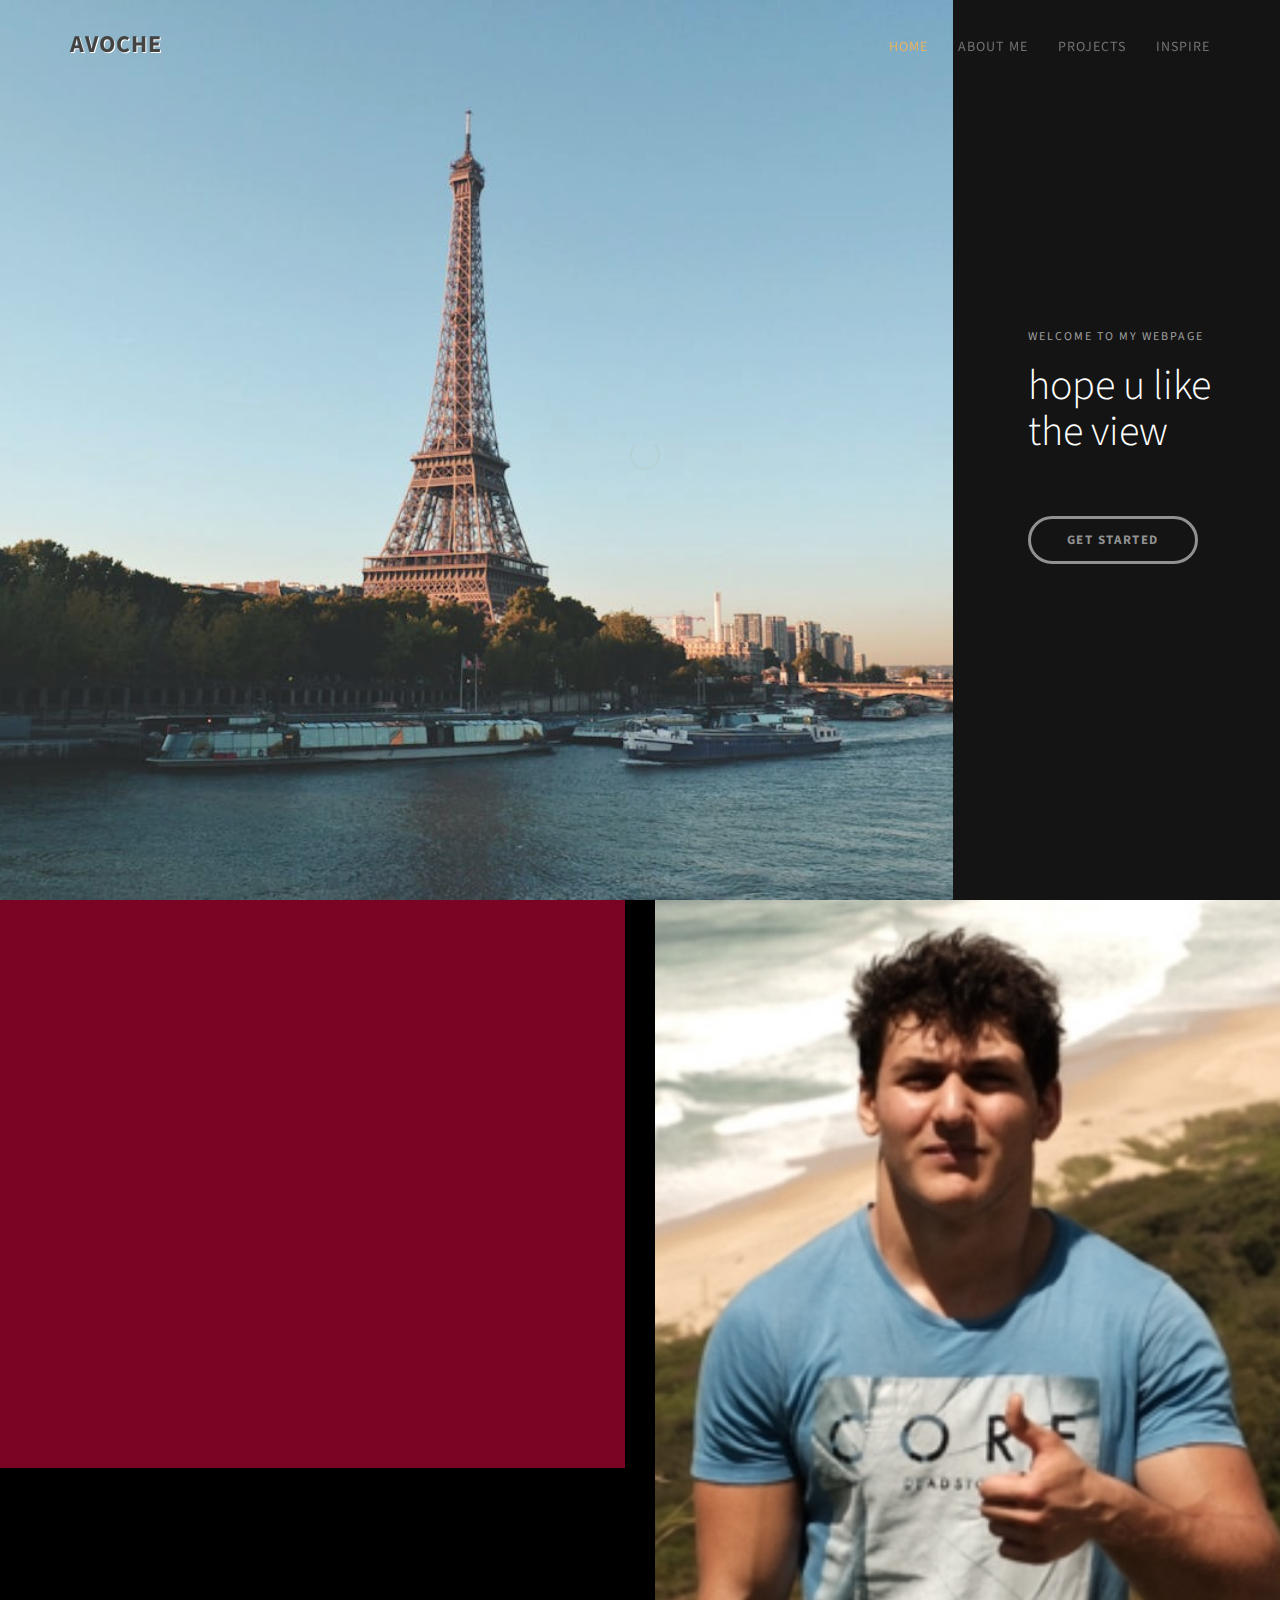
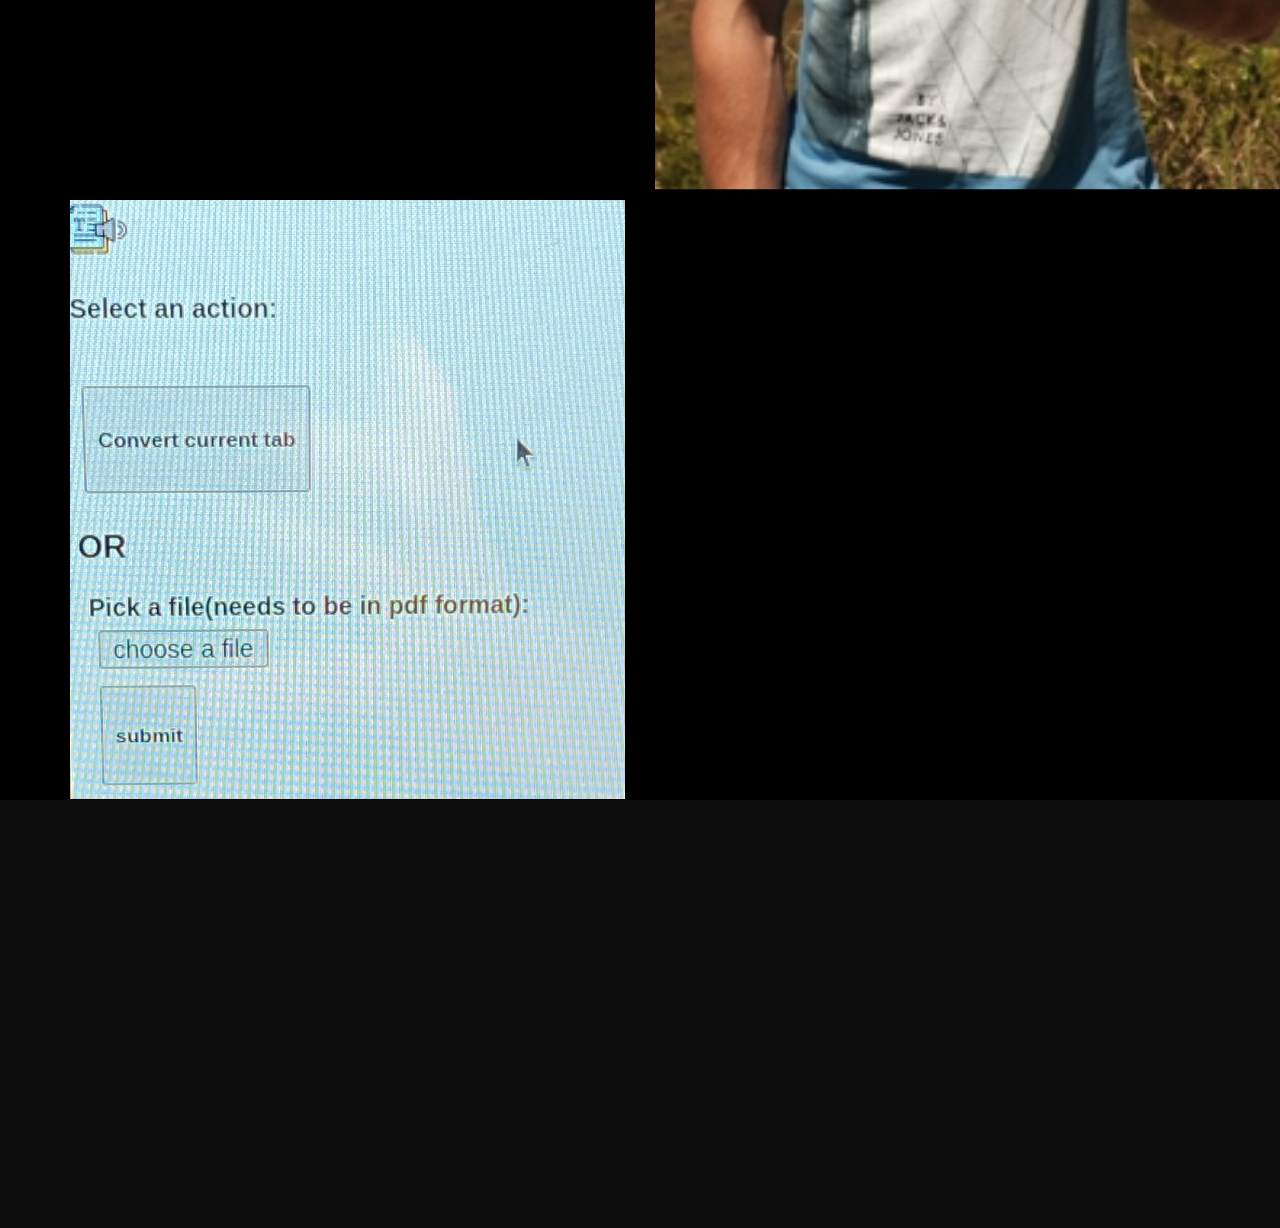
<file: index.html>
<!DOCTYPE html>
<html lang="en">
  <head>
    <meta charset="UTF-8" />
    <meta http-equiv="X-UA-Compatible" content="IE=Edge" />
    <meta name="description" content="" />
    <meta name="keywords" content="" />
    <meta name="author" content="templatemo" />
    <meta
      name="viewport"
      content="width=device-width, initial-scale=1, maximum-scale=1"
    />

    <title>AVOCHE</title>
    <link rel="stylesheet" href="css/bootstrap.min.css" />
    <link rel="stylesheet" href="css/animate.css" />
    <link rel="stylesheet" href="css/font-awesome.min.css" />
    <link rel="stylesheet" href="css/templatemo-style.css" />

    <link
      href="https://fonts.googleapis.com/css?family=Source+Sans+Pro:300,400,700"
      rel="stylesheet"
    />
  </head>
  <body data-spy="scroll" data-target=".navbar-collapse" data-offset="50">
    <!-- PRE LOADER -->

    <div class="preloader">
      <div class="spinner">
        <span class="spinner-rotate"></span>
      </div>
    </div>

    <!-- Navigation Section -->

    <div class="navbar navbar-fixed-top custom-navbar" role="navigation">
      <div class="container">
        <!-- navbar header -->
        <div class="navbar-header">
          <button
            class="navbar-toggle"
            data-toggle="collapse"
            data-target=".navbar-collapse"
          >
            <span class="icon icon-bar"></span>
            <span class="icon icon-bar"></span>
            <span class="icon icon-bar"></span>
          </button>
          <a href="#" class="navbar-brand">AVOCHE</a>
        </div>

        <div class="collapse navbar-collapse">
          <ul class="nav navbar-nav navbar-right">
            <li><a href="#home" class="smoothScroll">Home</a></li>
            <li><a href="#about" class="smoothScroll">About Me</a></li>
            <li><a href="#project" class="smoothScroll">projects</a></li>
            <li><a href="#quotes" class="smoothScroll">INSPIRE</a></li>
          </ul>
        </div>
      </div>
    </div>

    <!-- Home Section -->

    <section id="home" class="parallax-section">
      <div class="container">
        <div class="row">
          <div class="col-md-9 col-sm-12 col-xs-12">
            <div class="home-img">
              <img
                id="img"
                src="images/home_paris.jpeg"
                class="img-responsive"
              />
            </div>
          </div>
          <div class="col-md-3 col-sm-12 col-xs-12">
            <div class="home-thumb">
              <div class="section-title">
                <h4 class="wow fadeInUp" data-wow-delay="0.3s">
                  welcome to my webpage
                </h4>
                <h1 class="wow fadeInUp" data-wow-delay="0.6s">
                  hope u like the view
                </h1>
                <a
                  href="#about"
                  class="wow fadeInUp smoothScroll section-btn btn btn-success"
                  data-wow-delay="1.4s"
                >
                  Get Started
                </a>
              </div>
            </div>
          </div>
        </div>
      </div>
    </section>

    <!-- About Section -->
    <section id="about" class="parallax-section">
      <div class="container">
        <div class="row align-items-stretch">
          <div class="col-md-6 col-sm-12 d-flex">
            <div class="about-thumb flex-fill">
              <div class="wow fadeInUp section-title" data-wow-delay="0.4s">
                <h1>Me me me!</h1>
                <p class="color-yellow">INTRO</p>
              </div>
              <div class="wow fadeInUp" data-wow-delay="0.8s">
                <p>name: Avo</p>
                <p>degree: 2nd year software engineering</p>
                <p>pronouns: preferably he</p>
                <p>courses: COMP1511, COMP1521, COMP1531</p>
              </div>
              <br />
              <div class="wow fadeInUp section-title" data-wow-delay="1.2s">
                <p class="color-yellow">Hobbies</p>
              </div>
              <div class="wow fadeInUp" data-wow-delay="1.4s">
                <p>
                  <strong>Gym:</strong> I've been lifting for a while and quite
                  enjoy it. I've heard that it's boring though? I have a dream
                  physique, but he's not white tho 🤔.
                </p>
                <p>
                  <strong>Anime:</strong> I got into it because it was easier to
                  pirate, but I found myself enjoying it. A favorite show of
                  mine is *HxH*, but the author has back pain so 😂.
                </p>
              </div>
            </div>
          </div>
          <div class="col-md-6 col-sm-12 d-flex">
            <div class="about-img flex-fill"></div>
          </div>
        </div>
      </div>
    </section>

    <!-- projects Section -->

    <section id="project" class="parallax-section">
      <div class="container">
        <div class="row">
          <div class="col-md-6 col-sm-12">
            <div class="project-img"></div>
          </div>

          <div class="col-md-6 col-sm-12">
            <div class="color-white experience-thumb">
              <div class="wow fadeInUp section-title" data-wow-delay="0.8s">
                <h1>Projects</h1>
                <p class="color-white">voiced</p>
              </div>

              <div class="wow fadeInUp color-white media" data-wow-delay="1.2s">
                <div class="media-object media-left">
                  <i class="fa fa-laptop"></i>
                </div>
                <div class="media-body">
                  <h3 class="media-heading">voiced</h3>
                  <p class="color-white">
                    a chorme extension that converts text to voiced either via a
                    pdf that u provide it or the text of the current tab that u
                    are on
                  </p>
                  <p class="color-white">
                    the biggest challange here was filtering things with pipes
                    and learning alot more about streams and buffers then I had
                    known
                  </p>
                </div>
              </div>

              <div class="wow fadeInUp color-white media" data-wow-delay="1.6s">
                <div class="media-object media-left">
                  <i class="fa fa-laptop"></i>
                </div>
                <div class="media-body">
                  <h3 class="media-heading">
                    studying servers, operating systems ...
                  </h3>
                  <p class="color-white">
                    currently am learning to make a HTTP server but thats kind
                    of a stepping stone more to come
                  </p>
                </div>
              </div>
            </div>
          </div>
        </div>
      </div>
    </section>

    <!-- Quotes Section -->

    <section id="quotes" class="parallax-section">
      <div class="overlay"></div>
      <div class="container">
        <div class="row">
          <div class="col-md-offset-1 col-md-10 col-sm-12">
            <i class="wow fadeInUp fa fa-star" data-wow-delay="0.6s"></i>
            <h2 class="wow fadeInUp" data-wow-delay="0.8s">
              A insperational quote
            </h2>
            <p class="wow fadeInUp" data-wow-delay="1s">damn thats deep</p>
          </div>
        </div>
      </div>
    </section>

    <!-- SCRIPTS -->

    <script src="js/jquery.js"></script>
    <script src="js/bootstrap.min.js"></script>
    <script src="js/jquery.parallax.js"></script>
    <script src="js/smoothscroll.js"></script>
    <script src="js/wow.min.js"></script>
    <script src="js/custom.js"></script>
    <script src="js/changeimg.js"></script>
  </body>
</html>
</file>
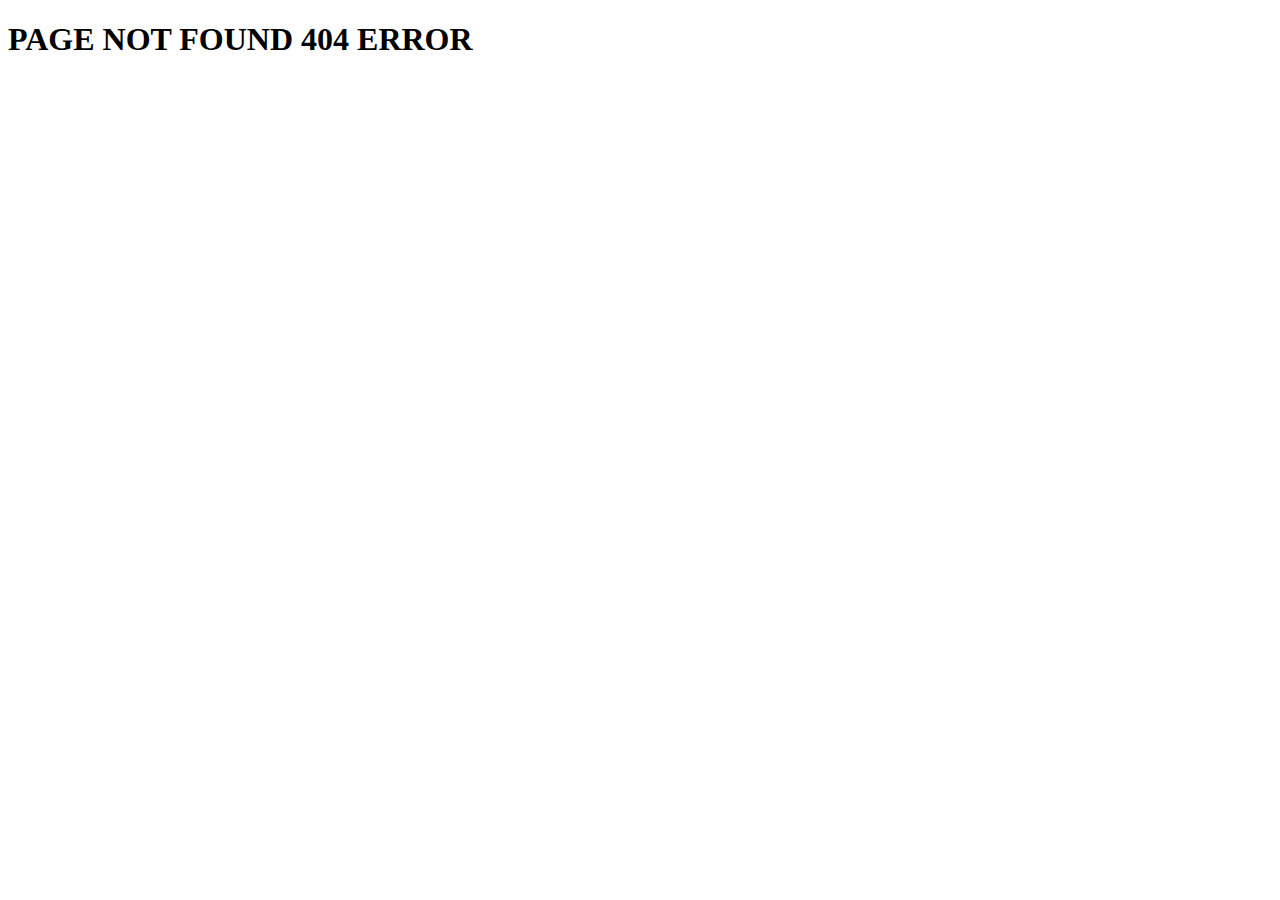
<file: .notfound.html>
<!DOCTYPE html>
<html lang="en">
  <head>
    <meta charset="UTF-8" />
    <meta name="viewport" content="width=device-width, initial-scale=1.0" />
    <title>PAGE NOT FOUND</title>
  </head>
  <body>
    <h1>PAGE NOT FOUND 404 ERROR</h1>
  </body>
</html>
</file>
<file: css/templatemo-style.css>
body {
  background: black;
  color: white;
  font-family: "Source Sans Pro", sans-serif;
  font-style: normal;
  font-weight: 300;
  overflow-x: hidden;
}

html,
body {
  width: 100%;
  height: 100%;
}

/*---------------------------------------
    Typorgraphy              
-----------------------------------------*/

h1,
h2,
h3,
h4,
h5,
h6 {
  font-style: normal;
  font-weight: 300;
}

h1,
h2,
h3 {
  font-weight: 300;
}

h1 {
  font-size: 42px;
  padding-bottom: 14px;
  margin-bottom: 0px;
}

h2 {
  font-size: 42px;
  line-height: 52px;
  margin-top: 0px;
}

h3 {
  font-size: 26px;
  line-height: 32px;
  padding-bottom: 6px;
}

h4 {
  color: #999;
  font-size: 12px;
  font-weight: normal;
  letter-spacing: 2px;
  text-transform: uppercase;
  padding-top: 6px;
}

h5 {
  color: #666666;
}

strong {
  color: #232b2b;
  font-weight: normal;
}

p {
  color: #888;
  font-size: 16px;
  font-weight: 300;
  line-height: 28px;
  letter-spacing: 0.2px;
}

.section-btn {
  background-color: transparent;
  border: 3px solid #888;
  border-radius: 100px;
  color: #888;
  font-size: 13px;
  font-weight: bold;
  letter-spacing: 1.6px;
  padding: 12px 36px;
  margin-top: 42px;
  transition: all 0.4s ease-in-out;
  text-transform: uppercase;
}

.section-btn:hover {
  background: #e3ae57;
  border-color: transparent;
  color: #ffffff;
}

.btn-success:focus {
  background-color: #000;
  border-color: transparent;
}

.parallax-section {
  background-attachment: fixed !important;
  background-size: cover !important;
}

.section-title {
  position: relative;
  padding-bottom: 22px;
}

#about,
#service,
#experience,
#education,
#contact {
  position: relative;
}

#home .container,
#about .container,
#experience .container,
#service .container,
#education .container,
#contact .container {
  width: 100%;
  padding: 0;
  margin: 0;
}

#experience .experience-thumb,
#education .education-thumb {
  padding: 22px 42px 42px 42px;
}

#service,
#quotes,
footer {
  text-align: center;
}

#experience,
#education {
  background: #e9724c;
}

.background-image {
  background-position: 50% 50% !important;
  background-size: cover !important;
  width: 100%;
  height: 100%;
  min-height: 75vh;
  position: absolute;
  top: 0;
  right: 0;
  bottom: 0;
  left: 0;
}

.color-white {
  color: #ffffff;
}

.color-yellow {
  color: #e3ae57;
}

.bg-yellow {
  background: #e3ae57;
}

.bg-white {
  background: #ffffff;
}

.bg-dark {
  background: #161616;
}

/*---------------------------------------
    General               
-----------------------------------------*/

html {
  -webkit-font-smoothing: antialiased;
}

a {
  color: #e3ae57;
  -webkit-transition: 0.5s;
  -o-transition: 0.5s;
  transition: 0.5s;
  text-decoration: none !important;
}
a:hover,
a:active,
a:focus {
  color: #e3ae57;
  outline: none;
}

* {
  -webkit-box-sizing: border-box;
  -moz-box-sizing: border-box;
  box-sizing: border-box;
}

*:before,
*:after {
  -webkit-box-sizing: border-box;
  -moz-box-sizing: border-box;
  box-sizing: border-box;
}

/*---------------------------------------
    Preloader section              
-----------------------------------------*/

.preloader {
  position: fixed;
  top: 0;
  left: 0;
  width: 100%;
  height: 100%;
  z-index: 99999;
  display: flex;
  flex-flow: row nowrap;
  justify-content: center;
  align-items: center;
  background: none repeat scroll 0 0 #ffffff;
}

.spinner {
  border: 1px solid transparent;
  border-radius: 5px;
  position: relative;
}

.spinner:before {
  content: "";
  box-sizing: border-box;
  position: absolute;
  top: 50%;
  left: 50%;
  width: 30px;
  height: 30px;
  margin-top: -10px;
  margin-left: -10px;
  border-radius: 50%;
  border: 2px solid #e3ae57;
  border-top-color: #f9f9f9;
  animation: spinner 0.6s linear infinite;
}

@-webkit-@keyframes spinner {
  to {
    transform: rotate(360deg);
  }
}

@keyframes spinner {
  to {
    transform: rotate(360deg);
  }
}

/*---------------------------------------
    Navigation section              
-----------------------------------------*/

.custom-navbar {
  margin-bottom: 0;
  background-color: #ffffff;
}

.custom-navbar .navbar-brand {
  color: #333;
  text-shadow: 1px 1px #fff;
  font-weight: bold;
  font-size: 24px;
  line-height: 35px;
  letter-spacing: 1px;
}

.custom-navbar .nav li a {
  color: #666;
  font-size: 14px;
  font-weight: 400;
  letter-spacing: 1px;
  text-transform: uppercase;
  line-height: 40px;
  transition: all 0.4s ease-in-out;
}

.custom-navbar .nav li a:hover {
  background: transparent;
  color: #e3ae57;
}

.custom-navbar .navbar-nav > li > a:hover,
.custom-navbar .navbar-nav > li > a:focus {
  background-color: transparent;
}

.custom-navbar .nav li.active > a {
  background-color: transparent;
  color: #e3ae57;
}

.custom-navbar .navbar-toggle {
  border: none;
  padding-top: 10px;
}

.custom-navbar .navbar-toggle {
  background-color: transparent;
}

.custom-navbar .navbar-toggle .icon-bar {
  background: #e3ae57;
  border-color: transparent;
}

@media (min-width: 768px) {
  .custom-navbar {
    padding: 12px 0;
    border-bottom: 0;
    background: 0 0;
  }
  .custom-navbar.top-nav-collapse {
    background: #ffffff;
    box-shadow: 0px 2px 8px 0px rgba(50, 50, 50, 0.08);
    padding: 0;
  }
}

/*---------------------------------------
    Home section              
-----------------------------------------*/

#home h1 {
  padding-bottom: 18px;
}

#home .col-md-6 {
  background: #f1e2d7;
  /* light blue color: #c3eafd; */
  padding-right: 0;
  padding-left: 0;
}

#home .home-img {
  background-size: cover;
  background-position: center;
  width: 100%;
  height: 100vh;
}

#home .home-img img {
  width: 100%;
  height: 100%;
  object-fit: cover;
}

#home .home-thumb {
  display: -webkit-box;
  display: -webkit-flex;
  display: -ms-flexbox;
  display: flex;
  -webkit-box-align: center;
  -webkit-align-items: center;
  -ms-flex-align: center;
  align-items: center;
  height: 100vh;
  padding: 0 45px 0 45px;
}

/*---------------------------------------
   About section              
-----------------------------------------*/
#about .row {
  height: 100vh; /* Ensures both columns are the same height */
}

#about .about-thumb {
  padding: 32px;
  background-color: #7b0323;
  color: white;
  display: flex;
  flex-direction: column;
  justify-content: center;
}

#about .about-img {
  background: url("../images/meme.jpeg") no-repeat center center;
  background-size: cover;
  min-height: 100%;
  height: 100vh;
}

/*---------------------------------------
      Project section              
  -----------------------------------------*/

#project .project-img {
  background: url("../images/ext.jpeg") no-repeat;
  background-size: contain;
  height: 600px;
  width: 100%;
}

#project .media-heading {
  margin-bottom: 0px;
}

#project .media .fa {
  font-size: 42px;
  margin-right: 14px;
}

#project small {
  color: #633;
  font-weight: bold;
}

/*---------------------------------------
   Quotes section              
-----------------------------------------*/

#quotes {
  background: url("../images/write.jpeg") 50% 0 repeat-y fixed;
  background-size: cover;
  background-position: center center;
  color: #ffffff;
  position: relative;
  padding: 100px 0px;
}

#quotes .overlay {
  background: #121212;
  width: 100%;
  height: 100%;
  position: absolute;
  top: 0;
  opacity: 0.7;
}

#quotes .fa {
  font-size: 42px;
  margin-top: 32px;
  margin-bottom: 22px;
}

#quotes p {
  padding-top: 32px;
}

/*---------------------------------------
   Mobile Responsive         
-----------------------------------------*/

@media only screen and (max-width: 580px) {
  h1 {
    font-size: 32px;
  }

  h2 {
    font-size: 28px;
    line-height: inherit;
  }

  h3 {
    font-size: 22px;
    line-height: inherit;
  }
}

@media only screen and (max-width: 767px) {
  .custom-navbar .navbar-brand {
    line-height: 18px;
  }

  #home .home-thumb {
    height: auto;
    padding-top: 32px;
    padding-bottom: 12px;
  }

  #home .container,
  #about .container,
  #experience .container,
  #service .container,
  #education .container,
  #contact .container {
    padding-right: 15px;
    padding-left: 15px;
    display: flex;
    flex-wrap: wrap;
    flex-direction: row;
    align-content: flex-start;
  }

  #about .col-md-3,
  #experience .col-md-6,
  #education .col-md-6,
  #contact .col-md-3 {
    padding: 0;
    margin: 0;
  }

  .background-image {
    position: relative;
    min-height: 65vh;
  }
}

@media only screen and (max-width: 1024px) {
  .section-title {
    padding-bottom: 12px;
  }

  footer {
    padding: 40px 0;
  }
}
</file>
